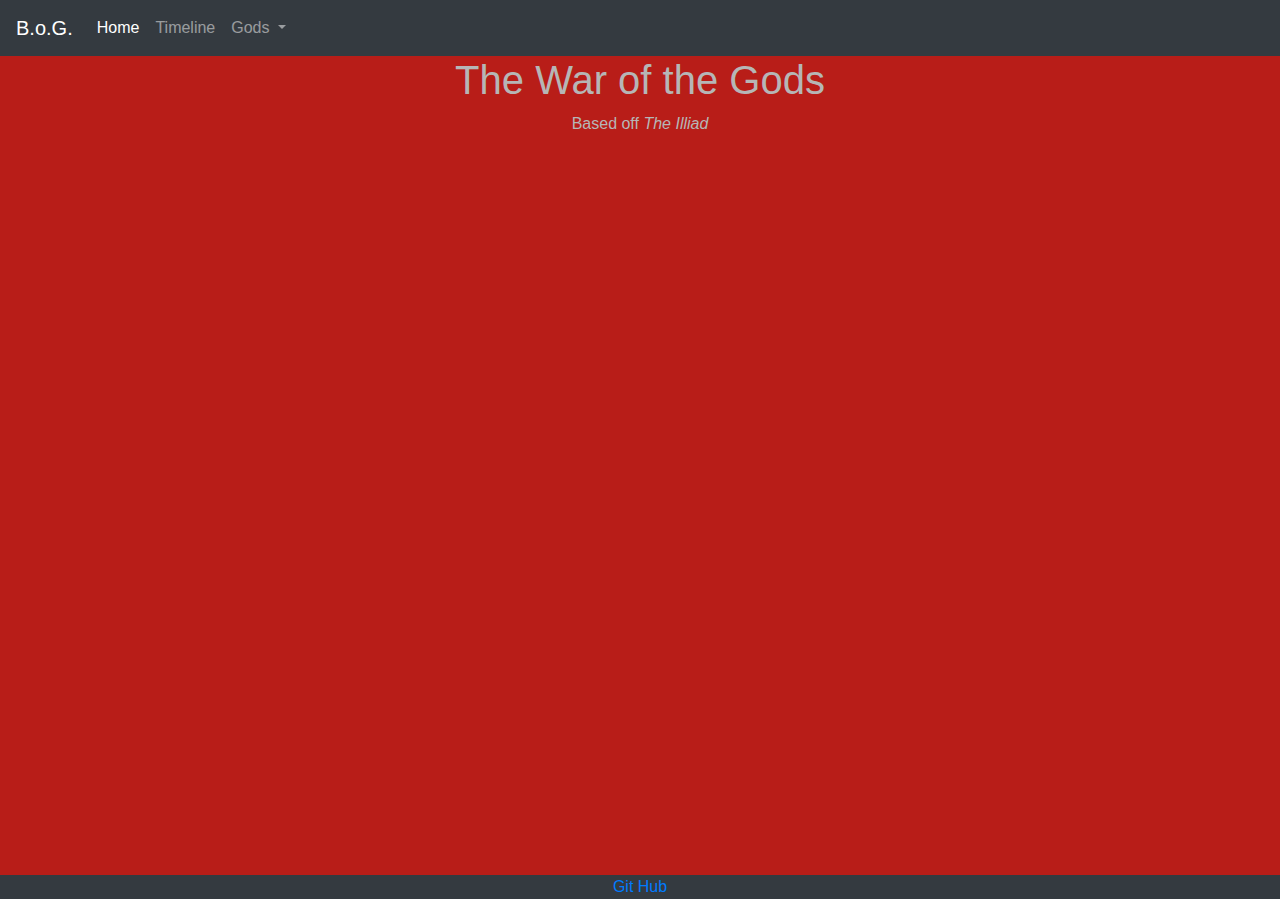
<file: index.html>
<!DOCTYPE html>

<head>
    <link rel="stylesheet" href="https://stackpath.bootstrapcdn.com/bootstrap/4.4.1/css/bootstrap.min.css"
        integrity="sha384-Vkoo8x4CGsO3+Hhxv8T/Q5PaXtkKtu6ug5TOeNV6gBiFeWPGFN9MuhOf23Q9Ifjh" crossorigin="anonymous">
    <title>The War of the Gods</title>

    <link rel="stylesheet" href="/style/styles.css">
</head>

<body>
    <nav class="navbar navbar-expand-lg navbar-dark bg-dark">
        <a class="navbar-brand" href="#">B.o.G.</a>
        <button class="navbar-toggler" type="button" data-toggle="collapse" data-target="#navbarNavDropdown"
            aria-controls="navbarNavDropdown" aria-expanded="false" aria-label="Toggle navigation">
            <span class="navbar-toggler-icon"></span>
        </button>
        <div class="collapse navbar-collapse" id="navbarNavDropdown">
            <ul class="navbar-nav">
                <li class="nav-item active">
                    <a class="nav-link" href="/">Home <span class="sr-only">(current)</span></a>
                </li>
                <li class="nav-item">
                    <a class="nav-link" href="/pages/Timeline.html">Timeline</a>
                </li>
                <li class="nav-item dropdown">
                    <a class="nav-link dropdown-toggle" href="#" id="navbarDropdownMenuLink" role="button"
                        data-toggle="dropdown" aria-haspopup="true" aria-expanded="false">
                        Gods
                    </a>
                    <div class="dropdown-menu" aria-labelledby="navbarDropdownMenuLink">
                        <a class="dropdown-item" href="/pages/Zeus.html"><img src="images/zeusPortrait.jpg" alt='Avatar' class="mini-portrait">Zeus</a>
                        <a class="dropdown-item" href="/pages/Hera.html"><img src="images/HeraPortrait.jpg" alt='Avatar' class="mini-portrait">Hera</a>
                        <a class="dropdown-item" href="/pages/Ares.html"><img src="images/aresPortrait.jpg" alt='Avatar' class="mini-portrait">Ares</a>
                        <a class="dropdown-item" href="/pages/Poseidon.html"><img src="images/poseidonPortrait.jpg" alt='Avatar' class="mini-portrait">Poseidon</a>
                    </div>
                </li>
            </ul>
        </div>
    </nav>
    <div class='page'>
        <h1 class="title">The War of the Gods</h1>
        <p id="main-subtitle">Based off <em>The Illiad</em></p>

        


    </div>
    <div id="footer" class="navbar-dark bg-dark">
        <a href="https://github.com/tjbick/CreativeProject">Git Hub</a>
    </div>

    <script src="https://code.jquery.com/jquery-3.4.1.slim.min.js"
        integrity="sha384-J6qa4849blE2+poT4WnyKhv5vZF5SrPo0iEjwBvKU7imGFAV0wwj1yYfoRSJoZ+n"
        crossorigin="anonymous"></script>
    <script src="https://cdn.jsdelivr.net/npm/popper.js@1.16.0/dist/umd/popper.min.js"
        integrity="sha384-Q6E9RHvbIyZFJoft+2mJbHaEWldlvI9IOYy5n3zV9zzTtmI3UksdQRVvoxMfooAo"
        crossorigin="anonymous"></script>
    <script src="https://stackpath.bootstrapcdn.com/bootstrap/4.4.1/js/bootstrap.min.js"
        integrity="sha384-wfSDF2E50Y2D1uUdj0O3uMBJnjuUD4Ih7YwaYd1iqfktj0Uod8GCExl3Og8ifwB6"
        crossorigin="anonymous"></script>
</body>
</file>
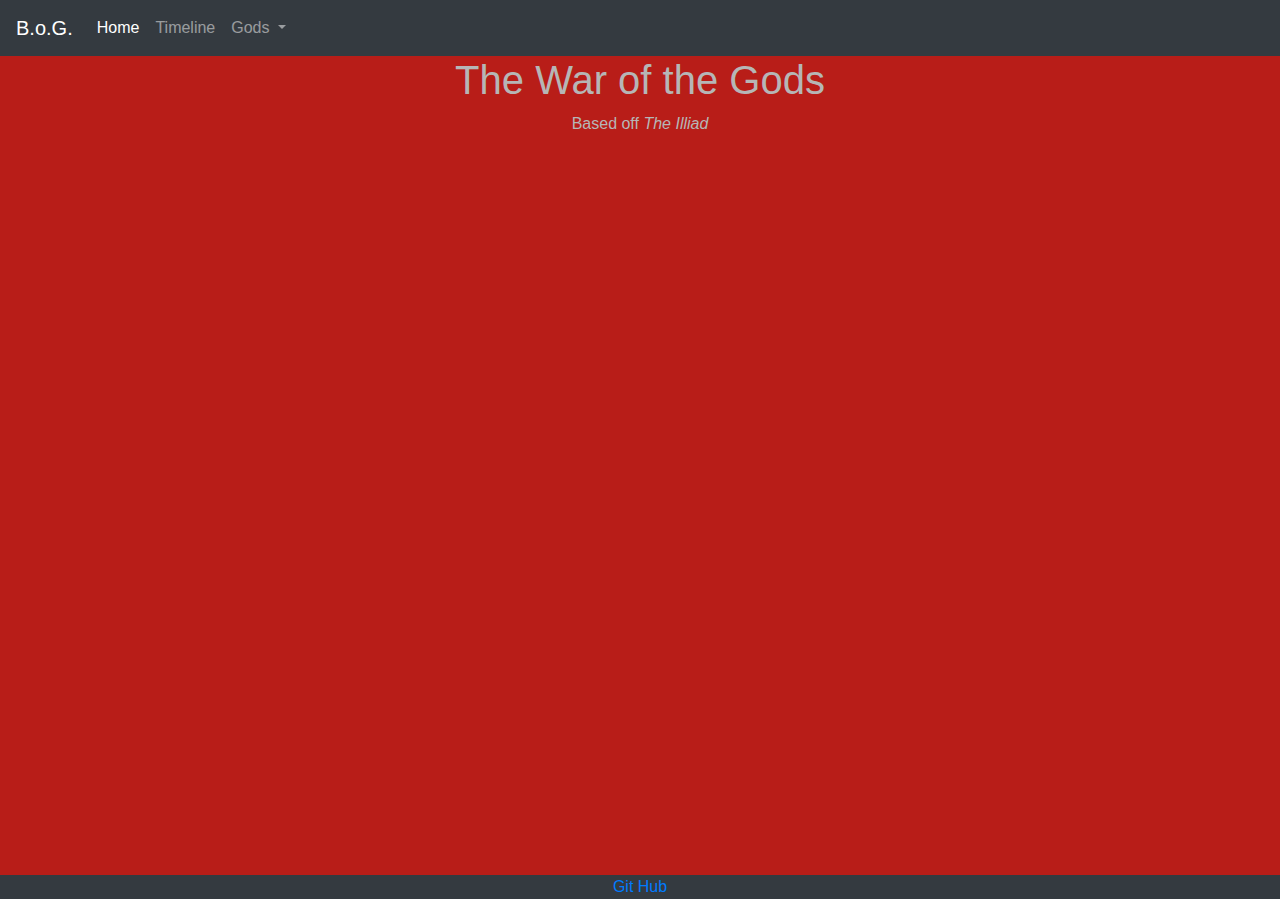
<file: pages/Ares.html>
<!DOCTYPE html>

<head>
    <link rel="stylesheet" href="https://stackpath.bootstrapcdn.com/bootstrap/4.4.1/css/bootstrap.min.css"
        integrity="sha384-Vkoo8x4CGsO3+Hhxv8T/Q5PaXtkKtu6ug5TOeNV6gBiFeWPGFN9MuhOf23Q9Ifjh" crossorigin="anonymous">
    <title>Ares</title>

    <link rel="stylesheet" href="/style/styles.css">
</head>

<body>
    <nav class="navbar navbar-expand-lg navbar-dark bg-dark">
        <a class="navbar-brand" href="#">B.o.G.</a>
        <button class="navbar-toggler" type="button" data-toggle="collapse" data-target="#navbarNavDropdown"
            aria-controls="navbarNavDropdown" aria-expanded="false" aria-label="Toggle navigation">
            <span class="navbar-toggler-icon"></span>
        </button>
        <div class="collapse navbar-collapse" id="navbarNavDropdown">
            <ul class="navbar-nav">
                <li class="nav-item active">
                    <a class="nav-link" href="/">Home <span class="sr-only">(current)</span></a>
                </li>
                <li class="nav-item">
                    <a class="nav-link" href="/pages/Timeline.html">Timeline</a>
                </li>
                <li class="nav-item dropdown">
                    <a class="nav-link dropdown-toggle" href="#" id="navbarDropdownMenuLink" role="button"
                        data-toggle="dropdown" aria-haspopup="true" aria-expanded="false">
                        Gods
                    </a>
                    <div class="dropdown-menu" aria-labelledby="navbarDropdownMenuLink">
                        <a class="dropdown-item" href="/pages/Zeus.html"><img src="/images/zeusPortrait.jpg" alt='Avatar'
                                class="mini-portrait">Zeus</a>
                        <a class="dropdown-item" href="/pages/Hera.html"><img src="/images/HeraPortrait.jpg" alt='Avatar'
                                class="mini-portrait">Hera</a>
                        <a class="dropdown-item" href="/pages/Ares.html"><img src="/images/aresPortrait.jpg" alt='Avatar'
                                class="mini-portrait">Ares</a>
                        <a class="dropdown-item" href="/pages/Poseidon.html"><img src="/images/poseidonPortrait.jpg" alt='Avatar'
                                class="mini-portrait">Poseidon</a>
                    </div>
                </li>
            </ul>
        </div>
    </nav>
    <div class='page'>
            <h1 class="title">The War of the Gods</h1>
        <p id="main-subtitle">Based off <em>The Illiad</em></p>
    </div>
    <div id="footer" class="navbar-dark bg-dark">
        <a href="https://github.com/tjbick/CreativeProject">Git Hub</a>
    </div>
    <script src="https://code.jquery.com/jquery-3.4.1.slim.min.js"
        integrity="sha384-J6qa4849blE2+poT4WnyKhv5vZF5SrPo0iEjwBvKU7imGFAV0wwj1yYfoRSJoZ+n"
        crossorigin="anonymous"></script>
    <script src="https://cdn.jsdelivr.net/npm/popper.js@1.16.0/dist/umd/popper.min.js"
        integrity="sha384-Q6E9RHvbIyZFJoft+2mJbHaEWldlvI9IOYy5n3zV9zzTtmI3UksdQRVvoxMfooAo"
        crossorigin="anonymous"></script>
    <script src="https://stackpath.bootstrapcdn.com/bootstrap/4.4.1/js/bootstrap.min.js"
        integrity="sha384-wfSDF2E50Y2D1uUdj0O3uMBJnjuUD4Ih7YwaYd1iqfktj0Uod8GCExl3Og8ifwB6"
        crossorigin="anonymous"></script>
</body>
</file>
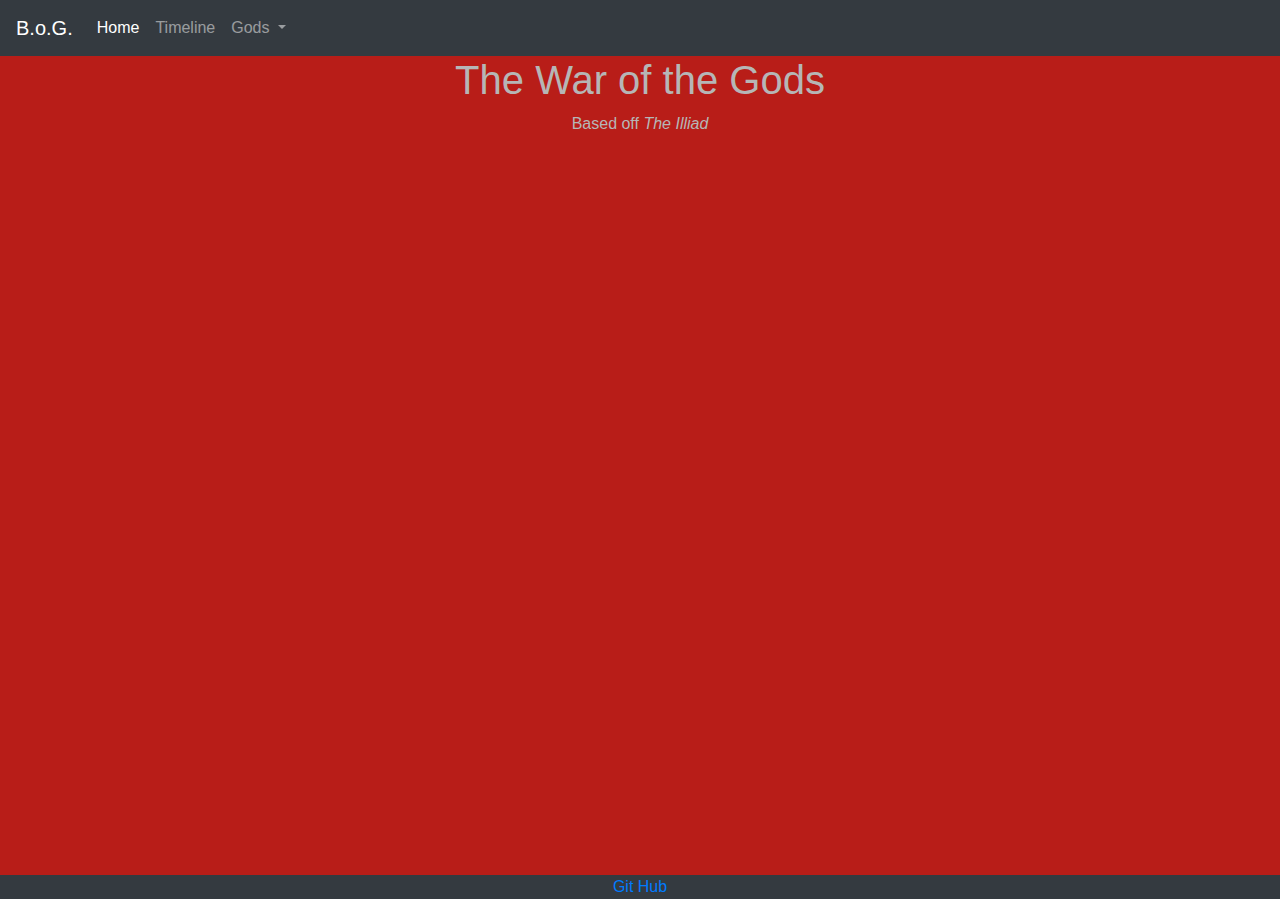
<file: pages/Athena.html>
<!DOCTYPE html>

<head>
    <link rel="stylesheet" href="https://stackpath.bootstrapcdn.com/bootstrap/4.4.1/css/bootstrap.min.css"
        integrity="sha384-Vkoo8x4CGsO3+Hhxv8T/Q5PaXtkKtu6ug5TOeNV6gBiFeWPGFN9MuhOf23Q9Ifjh" crossorigin="anonymous">
    <title>Athena</title>

    <link rel="stylesheet" href="/style/styles.css">
</head>

<body>
    <nav class="navbar navbar-expand-lg navbar-dark bg-dark">
        <a class="navbar-brand" href="#">B.o.G.</a>
        <button class="navbar-toggler" type="button" data-toggle="collapse" data-target="#navbarNavDropdown"
            aria-controls="navbarNavDropdown" aria-expanded="false" aria-label="Toggle navigation">
            <span class="navbar-toggler-icon"></span>
        </button>
        <div class="collapse navbar-collapse" id="navbarNavDropdown">
            <ul class="navbar-nav">
                <li class="nav-item active">
                    <a class="nav-link" href="/">Home <span class="sr-only">(current)</span></a>
                </li>
                <li class="nav-item">
                    <a class="nav-link" href="/pages/Timeline.html">Timeline</a>
                </li>
                <li class="nav-item dropdown">
                    <a class="nav-link dropdown-toggle" href="#" id="navbarDropdownMenuLink" role="button"
                        data-toggle="dropdown" aria-haspopup="true" aria-expanded="false">
                        Gods
                    </a>
                    <div class="dropdown-menu" aria-labelledby="navbarDropdownMenuLink">
                        <a class="dropdown-item" href="/pages/Zeus.html"><img src="/images/zeusPortrait.jpg" alt='Avatar'
                                class="mini-portrait">Zeus</a>
                        <a class="dropdown-item" href="/pages/Hera.html"><img src="/images/HeraPortrait.jpg" alt='Avatar'
                                class="mini-portrait">Hera</a>
                        <a class="dropdown-item" href="/pages/Ares.html"><img src="/images/aresPortrait.jpg" alt='Avatar'
                                class="mini-portrait">Ares</a>
                        <a class="dropdown-item" href="/pages/Poseidon.html"><img src="/images/poseidonPortrait.jpg" alt='Avatar'
                                class="mini-portrait">Poseidon</a>
                    </div>
                </li>
            </ul>
        </div>
    </nav>
    <div class='page'>
            <h1 class="title">The War of the Gods</h1>
        <p id="main-subtitle">Based off <em>The Illiad</em></p>
    </div>
    <div id="footer" class="navbar-dark bg-dark">
        <a href="https://github.com/tjbick/CreativeProject">Git Hub</a>
    </div>
    <script src="https://code.jquery.com/jquery-3.4.1.slim.min.js"
        integrity="sha384-J6qa4849blE2+poT4WnyKhv5vZF5SrPo0iEjwBvKU7imGFAV0wwj1yYfoRSJoZ+n"
        crossorigin="anonymous"></script>
    <script src="https://cdn.jsdelivr.net/npm/popper.js@1.16.0/dist/umd/popper.min.js"
        integrity="sha384-Q6E9RHvbIyZFJoft+2mJbHaEWldlvI9IOYy5n3zV9zzTtmI3UksdQRVvoxMfooAo"
        crossorigin="anonymous"></script>
    <script src="https://stackpath.bootstrapcdn.com/bootstrap/4.4.1/js/bootstrap.min.js"
        integrity="sha384-wfSDF2E50Y2D1uUdj0O3uMBJnjuUD4Ih7YwaYd1iqfktj0Uod8GCExl3Og8ifwB6"
        crossorigin="anonymous"></script>
</body>
</file>
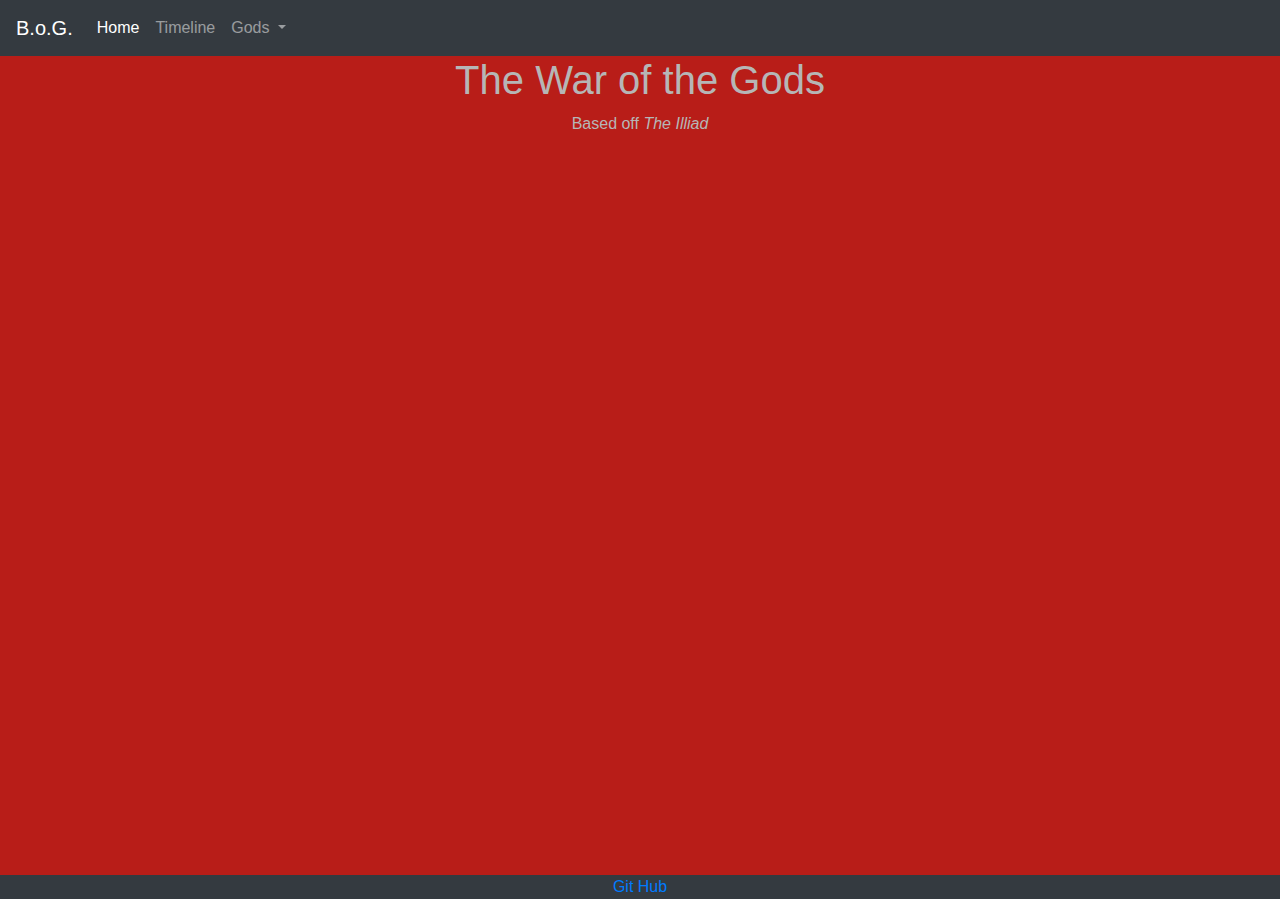
<file: pages/Hera.html>
<!DOCTYPE html>

<head>
    <link rel="stylesheet" href="https://stackpath.bootstrapcdn.com/bootstrap/4.4.1/css/bootstrap.min.css"
        integrity="sha384-Vkoo8x4CGsO3+Hhxv8T/Q5PaXtkKtu6ug5TOeNV6gBiFeWPGFN9MuhOf23Q9Ifjh" crossorigin="anonymous">
    <title>Hera</title>

    <link rel="stylesheet" href="/style/styles.css">
</head>

<body>
    <nav class="navbar navbar-expand-lg navbar-dark bg-dark">
        <a class="navbar-brand" href="#">B.o.G.</a>
        <button class="navbar-toggler" type="button" data-toggle="collapse" data-target="#navbarNavDropdown"
            aria-controls="navbarNavDropdown" aria-expanded="false" aria-label="Toggle navigation">
            <span class="navbar-toggler-icon"></span>
        </button>
        <div class="collapse navbar-collapse" id="navbarNavDropdown">
            <ul class="navbar-nav">
                <li class="nav-item active">
                    <a class="nav-link" href="/">Home <span class="sr-only">(current)</span></a>
                </li>
                <li class="nav-item">
                    <a class="nav-link" href="/pages/Timeline.html">Timeline</a>
                </li>
                <li class="nav-item dropdown">
                    <a class="nav-link dropdown-toggle" href="#" id="navbarDropdownMenuLink" role="button"
                        data-toggle="dropdown" aria-haspopup="true" aria-expanded="false">
                        Gods
                    </a>
                    <div class="dropdown-menu" aria-labelledby="navbarDropdownMenuLink">
                        <a class="dropdown-item" href="/pages/Zeus.html"><img src="/images/zeusPortrait.jpg" alt='Avatar'
                                class="mini-portrait">Zeus</a>
                        <a class="dropdown-item" href="/pages/Hera.html"><img src="/images/HeraPortrait.jpg" alt='Avatar'
                                class="mini-portrait">Hera</a>
                        <a class="dropdown-item" href="/pages/Ares.html"><img src="/images/aresPortrait.jpg" alt='Avatar'
                                class="mini-portrait">Ares</a>
                        <a class="dropdown-item" href="/pages/Poseidon.html"><img src="/images/poseidonPortrait.jpg" alt='Avatar'
                                class="mini-portrait">Poseidon</a>
                    </div>
                </li>
            </ul>
        </div>
    </nav>
    <div class='page'>
            <h1 class="title">The War of the Gods</h1>
        <p id="main-subtitle">Based off <em>The Illiad</em></p>
    </div>
    <div id="footer" class="navbar-dark bg-dark">
        <a href="https://github.com/tjbick/CreativeProject">Git Hub</a>
    </div>
    <script src="https://code.jquery.com/jquery-3.4.1.slim.min.js"
        integrity="sha384-J6qa4849blE2+poT4WnyKhv5vZF5SrPo0iEjwBvKU7imGFAV0wwj1yYfoRSJoZ+n"
        crossorigin="anonymous"></script>
    <script src="https://cdn.jsdelivr.net/npm/popper.js@1.16.0/dist/umd/popper.min.js"
        integrity="sha384-Q6E9RHvbIyZFJoft+2mJbHaEWldlvI9IOYy5n3zV9zzTtmI3UksdQRVvoxMfooAo"
        crossorigin="anonymous"></script>
    <script src="https://stackpath.bootstrapcdn.com/bootstrap/4.4.1/js/bootstrap.min.js"
        integrity="sha384-wfSDF2E50Y2D1uUdj0O3uMBJnjuUD4Ih7YwaYd1iqfktj0Uod8GCExl3Og8ifwB6"
        crossorigin="anonymous"></script>
</body>
</file>
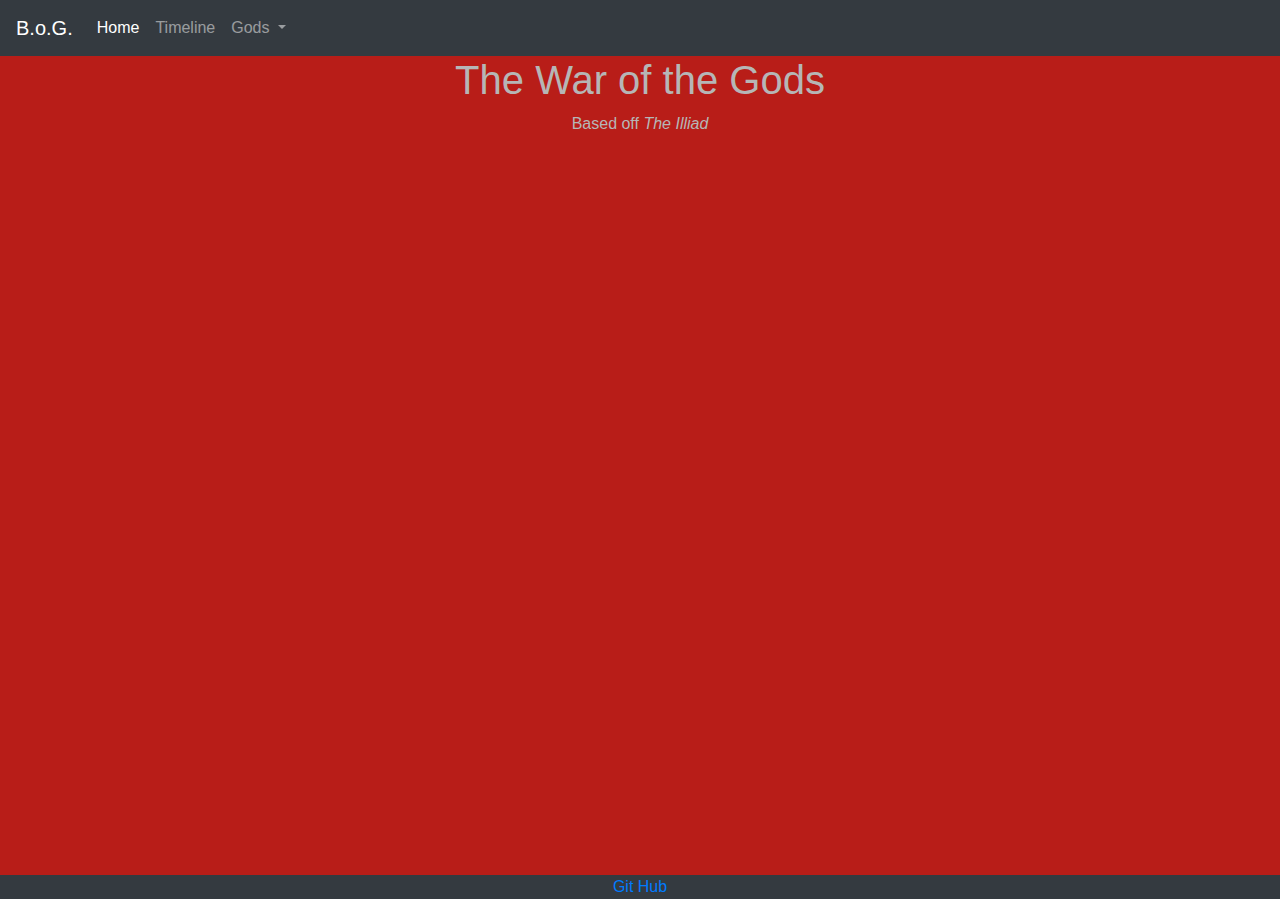
<file: pages/Poseidon.html>
<!DOCTYPE html>

<head>
    <link rel="stylesheet" href="https://stackpath.bootstrapcdn.com/bootstrap/4.4.1/css/bootstrap.min.css"
        integrity="sha384-Vkoo8x4CGsO3+Hhxv8T/Q5PaXtkKtu6ug5TOeNV6gBiFeWPGFN9MuhOf23Q9Ifjh" crossorigin="anonymous">
    <title>Poseidon</title>

    <link rel="stylesheet" href="/style/styles.css">
</head>

<body>
    <nav class="navbar navbar-expand-lg navbar-dark bg-dark">
        <a class="navbar-brand" href="#">B.o.G.</a>
        <button class="navbar-toggler" type="button" data-toggle="collapse" data-target="#navbarNavDropdown"
            aria-controls="navbarNavDropdown" aria-expanded="false" aria-label="Toggle navigation">
            <span class="navbar-toggler-icon"></span>
        </button>
        <div class="collapse navbar-collapse" id="navbarNavDropdown">
            <ul class="navbar-nav">
                <li class="nav-item active">
                    <a class="nav-link" href="/">Home <span class="sr-only">(current)</span></a>
                </li>
                <li class="nav-item">
                    <a class="nav-link" href="/pages/Timeline.html">Timeline</a>
                </li>
                <li class="nav-item dropdown">
                    <a class="nav-link dropdown-toggle" href="#" id="navbarDropdownMenuLink" role="button"
                        data-toggle="dropdown" aria-haspopup="true" aria-expanded="false">
                        Gods
                    </a>
                    <div class="dropdown-menu" aria-labelledby="navbarDropdownMenuLink">
                        <a class="dropdown-item" href="/pages/Zeus.html"><img src="/images/zeusPortrait.jpg" alt='Avatar'
                                class="mini-portrait">Zeus</a>
                        <a class="dropdown-item" href="/pages/Hera.html"><img src="/images/HeraPortrait.jpg" alt='Avatar'
                                class="mini-portrait">Hera</a>
                        <a class="dropdown-item" href="/pages/Ares.html"><img src="/images/aresPortrait.jpg" alt='Avatar'
                                class="mini-portrait">Ares</a>
                        <a class="dropdown-item" href="/pages/Poseidon.html"><img src="/images/poseidonPortrait.jpg" alt='Avatar'
                                class="mini-portrait">Poseidon</a>
                    </div>
                </li>
            </ul>
        </div>
    </nav>
    <div class='page'>
            <h1 class="title">The War of the Gods</h1>
        <p id="main-subtitle">Based off <em>The Illiad</em></p>
    </div>
    <div id="footer" class="navbar-dark bg-dark">
        <a href="https://github.com/tjbick/CreativeProject">Git Hub</a>
    </div>
    <script src="https://code.jquery.com/jquery-3.4.1.slim.min.js"
        integrity="sha384-J6qa4849blE2+poT4WnyKhv5vZF5SrPo0iEjwBvKU7imGFAV0wwj1yYfoRSJoZ+n"
        crossorigin="anonymous"></script>
    <script src="https://cdn.jsdelivr.net/npm/popper.js@1.16.0/dist/umd/popper.min.js"
        integrity="sha384-Q6E9RHvbIyZFJoft+2mJbHaEWldlvI9IOYy5n3zV9zzTtmI3UksdQRVvoxMfooAo"
        crossorigin="anonymous"></script>
    <script src="https://stackpath.bootstrapcdn.com/bootstrap/4.4.1/js/bootstrap.min.js"
        integrity="sha384-wfSDF2E50Y2D1uUdj0O3uMBJnjuUD4Ih7YwaYd1iqfktj0Uod8GCExl3Og8ifwB6"
        crossorigin="anonymous"></script>
</body>
</file>
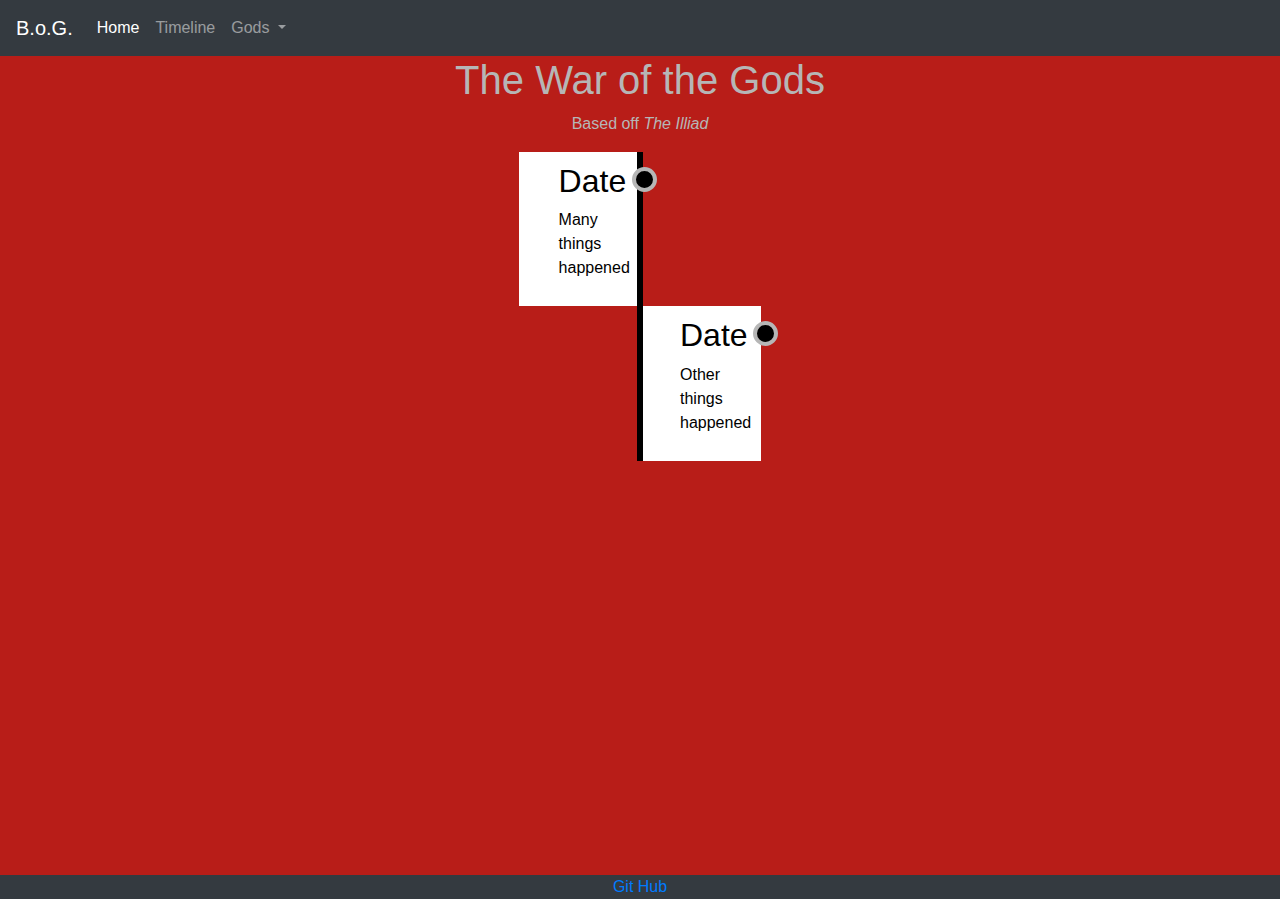
<file: pages/Timeline.html>
<!DOCTYPE html>

<head>
    <link rel="stylesheet" href="https://stackpath.bootstrapcdn.com/bootstrap/4.4.1/css/bootstrap.min.css"
        integrity="sha384-Vkoo8x4CGsO3+Hhxv8T/Q5PaXtkKtu6ug5TOeNV6gBiFeWPGFN9MuhOf23Q9Ifjh" crossorigin="anonymous">
    <title>Timeline</title>

    <link rel="stylesheet" href="/style/styles.css">
</head>

<body>
    <nav class="navbar navbar-expand-lg navbar-dark bg-dark">
        <a class="navbar-brand" href="#">B.o.G.</a>
        <button class="navbar-toggler" type="button" data-toggle="collapse" data-target="#navbarNavDropdown"
            aria-controls="navbarNavDropdown" aria-expanded="false" aria-label="Toggle navigation">
            <span class="navbar-toggler-icon"></span>
        </button>
        <div class="collapse navbar-collapse" id="navbarNavDropdown">
            <ul class="navbar-nav">
                <li class="nav-item active">
                    <a class="nav-link" href="/">Home <span class="sr-only">(current)</span></a>
                </li>
                <li class="nav-item">
                    <a class="nav-link" href="/pages/Timeline.html">Timeline</a>
                </li>
                <li class="nav-item dropdown">
                    <a class="nav-link dropdown-toggle" href="#" id="navbarDropdownMenuLink" role="button"
                        data-toggle="dropdown" aria-haspopup="true" aria-expanded="false">
                        Gods
                    </a>
                    <div class="dropdown-menu" aria-labelledby="navbarDropdownMenuLink">
                        <a class="dropdown-item" href="/pages/Zeus.html"><img src="/images/zeusPortrait.jpg" alt='Avatar'
                                class="mini-portrait">Zeus</a>
                        <a class="dropdown-item" href="/pages/Hera.html"><img src="/images/HeraPortrait.jpg" alt='Avatar'
                                class="mini-portrait">Hera</a>
                        <a class="dropdown-item" href="/pages/Ares.html"><img src="/images/aresPortrait.jpg" alt='Avatar'
                                class="mini-portrait">Ares</a>
                        <a class="dropdown-item" href="/pages/Poseidon.html"><img src="/images/poseidonPortrait.jpg" alt='Avatar'
                                class="mini-portrait">Poseidon</a>
                    </div>
                </li>
            </ul>
        </div>
    </nav>
    <div class='page'>
        <h1 class="title">The War of the Gods</h1>
        <p id="main-subtitle">Based off <em>The Illiad</em></p>
        <div class="timeline">
            <div class="timeline-container left">
                <div class="timeline-content">
                    <h2>Date</h2>
                    <p>Many things happened</p>
                </div>
            </div>
            <div class="timeline-container right">
                <div class="timeline-content">
                    <h2>Date</h2>
                    <p>Other things happened</p>
                </div>
            </div>
        </div>
    </div>
    <div id="footer" class="navbar-dark bg-dark">
        <a href="https://github.com/tjbick/CreativeProject">Git Hub</a>
    </div>
    <script src="https://code.jquery.com/jquery-3.4.1.slim.min.js"
        integrity="sha384-J6qa4849blE2+poT4WnyKhv5vZF5SrPo0iEjwBvKU7imGFAV0wwj1yYfoRSJoZ+n"
        crossorigin="anonymous"></script>
    <script src="https://cdn.jsdelivr.net/npm/popper.js@1.16.0/dist/umd/popper.min.js"
        integrity="sha384-Q6E9RHvbIyZFJoft+2mJbHaEWldlvI9IOYy5n3zV9zzTtmI3UksdQRVvoxMfooAo"
        crossorigin="anonymous"></script>
    <script src="https://stackpath.bootstrapcdn.com/bootstrap/4.4.1/js/bootstrap.min.js"
        integrity="sha384-wfSDF2E50Y2D1uUdj0O3uMBJnjuUD4Ih7YwaYd1iqfktj0Uod8GCExl3Og8ifwB6"
        crossorigin="anonymous"></script>
</body>
</file>
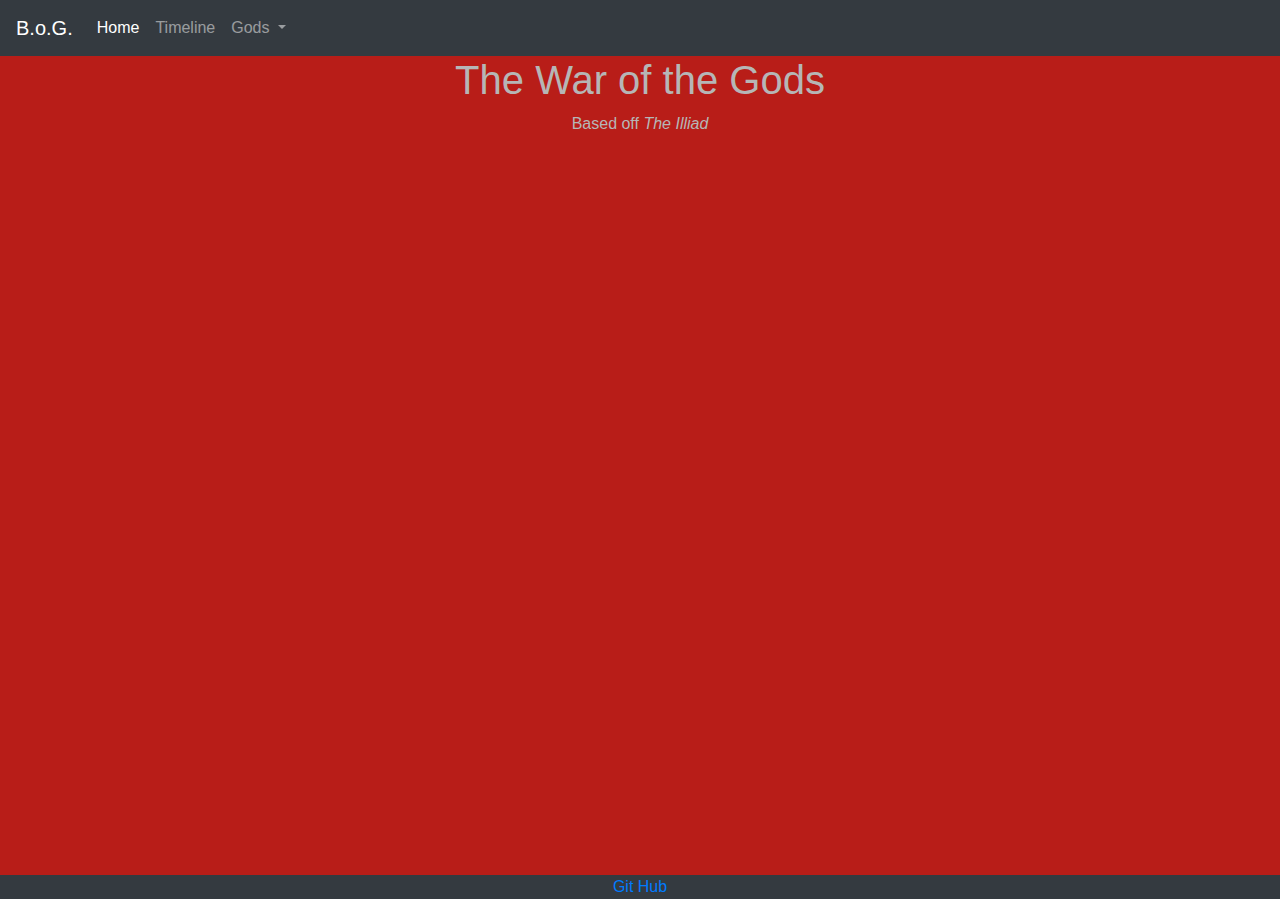
<file: pages/Zeus.html>
<!DOCTYPE html>

<head>
    <link rel="stylesheet" href="https://stackpath.bootstrapcdn.com/bootstrap/4.4.1/css/bootstrap.min.css"
        integrity="sha384-Vkoo8x4CGsO3+Hhxv8T/Q5PaXtkKtu6ug5TOeNV6gBiFeWPGFN9MuhOf23Q9Ifjh" crossorigin="anonymous">
    <title>Zeus</title>

    <link rel="stylesheet" href="/style/styles.css">
</head>

<body>
    <nav class="navbar navbar-expand-lg navbar-dark bg-dark">
        <a class="navbar-brand" href="#">B.o.G.</a>
        <button class="navbar-toggler" type="button" data-toggle="collapse" data-target="#navbarNavDropdown"
            aria-controls="navbarNavDropdown" aria-expanded="false" aria-label="Toggle navigation">
            <span class="navbar-toggler-icon"></span>
        </button>
        <div class="collapse navbar-collapse" id="navbarNavDropdown">
            <ul class="navbar-nav">
                <li class="nav-item active">
                    <a class="nav-link" href="/">Home <span class="sr-only">(current)</span></a>
                </li>
                <li class="nav-item">
                    <a class="nav-link" href="/pages/Timeline.html">Timeline</a>
                </li>
                <li class="nav-item dropdown">
                    <a class="nav-link dropdown-toggle" href="#" id="navbarDropdownMenuLink" role="button"
                        data-toggle="dropdown" aria-haspopup="true" aria-expanded="false">
                        Gods
                    </a>
                    <div class="dropdown-menu" aria-labelledby="navbarDropdownMenuLink">
                        <a class="dropdown-item" href="/pages/Zeus.html"><img src="/images/zeusPortrait.jpg" alt='Avatar'
                                class="mini-portrait">Zeus</a>
                        <a class="dropdown-item" href="/pages/Hera.html"><img src="/images/HeraPortrait.jpg" alt='Avatar'
                                class="mini-portrait">Hera</a>
                        <a class="dropdown-item" href="/pages/Ares.html"><img src="/images/aresPortrait.jpg" alt='Avatar'
                                class="mini-portrait">Ares</a>
                        <a class="dropdown-item" href="/pages/Poseidon.html"><img src="/images/poseidonPortrait.jpg" alt='Avatar'
                                class="mini-portrait">Poseidon</a>
                    </div>
                </li>
            </ul>
        </div>
    </nav>
    <div class='page'>
            <h1 class="title">The War of the Gods</h1>
        <p id="main-subtitle">Based off <em>The Illiad</em></p>
    </div>
    <div id="footer" class="navbar-dark bg-dark">
        <a href="https://github.com/tjbick/CreativeProject">Git Hub</a>
    </div>
    <script src="https://code.jquery.com/jquery-3.4.1.slim.min.js"
        integrity="sha384-J6qa4849blE2+poT4WnyKhv5vZF5SrPo0iEjwBvKU7imGFAV0wwj1yYfoRSJoZ+n"
        crossorigin="anonymous"></script>
    <script src="https://cdn.jsdelivr.net/npm/popper.js@1.16.0/dist/umd/popper.min.js"
        integrity="sha384-Q6E9RHvbIyZFJoft+2mJbHaEWldlvI9IOYy5n3zV9zzTtmI3UksdQRVvoxMfooAo"
        crossorigin="anonymous"></script>
    <script src="https://stackpath.bootstrapcdn.com/bootstrap/4.4.1/js/bootstrap.min.js"
        integrity="sha384-wfSDF2E50Y2D1uUdj0O3uMBJnjuUD4Ih7YwaYd1iqfktj0Uod8GCExl3Og8ifwB6"
        crossorigin="anonymous"></script>
</body>
</file>
<file: style/styles.css>
/* Primary color */

html {
    height: 100vh;
}

body {
    min-height: 100vh;
}

.navbar-dark {
    /* min-height: 5vh; */
}

.page {
    display: flex;
    flex-direction: column;
    align-items: center;
    background-color: #B81D18;
    color: #B6B6B6;
    min-height: 91vh;
}

.mini-portrait {
    border-radius: 50%;
    max-width: 5%;
}

#footer {
    display: flex;
    justify-content: center;
}

#main-subtitle {
}

.timeline {
    position: relative;
    max-width: 1200px;
    margin: 0 auto;
}
.timeline::after {
    content: '';
    position: absolute;
    width: 6px;
    background-color: black;
    top: 0;
    bottom: 0;
    left: 50%;
    margin-left: -3px;
}
.timeline-container {
    padding: 10px 40px;
    position: relative;
    background-color: white;
    width: 50%;
    color: black;
}

.timeline-container::after {
    content: '';
    position: absolute;
    width: 25px;
    height: 25px;
    right: -17px;
    background-color: black;
    border: 4px solid #B6B6B6;
    top: 15px;
    border-radius: 50%;
    z-index: 1;
}
/* 
.timeline-container::before {
    content: '';
    position: absolute;
    width: 25px;
    height: 25px;
    right: 110px;
    background-color: black;
    border: 4px solid #B6B6B6;
    top: 15px;
    border-radius: 50%;
    z-index: 1;
} */

.left {
    left: 0;
}
.right {
    left: 50%;
}
/* <div class="timeline">
    <div class="timeline-container left">
        <div class="timeline-content">
            <h2>Date</h2>
            <p>Many things happened</p>
        </div>
    </div>
</div> */

/* w3schools.com/howto/howtow_css_timeline.asp */
</file>
